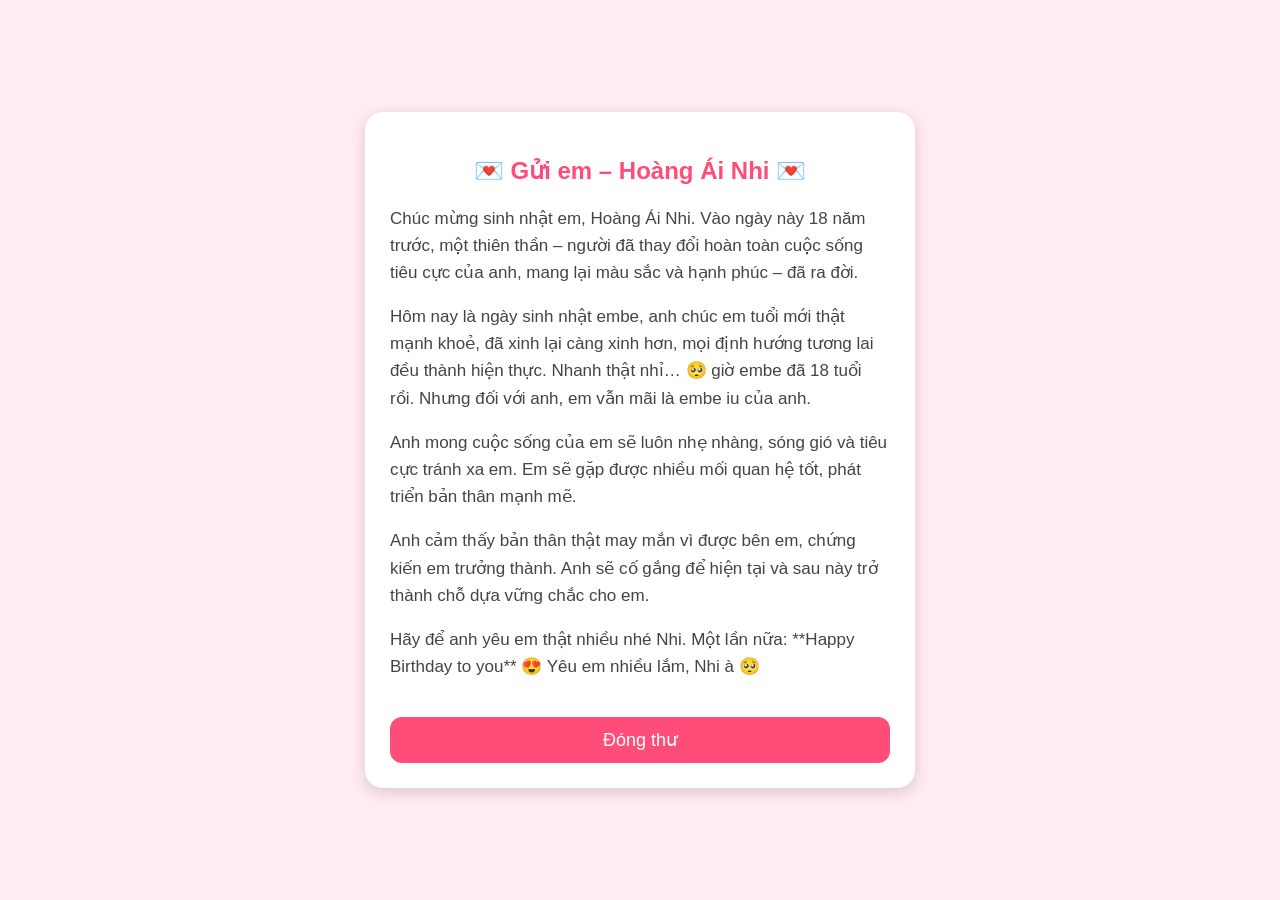
<file: letter.html>
<!DOCTYPE html>
<html lang="vi">
<head>
    <meta charset="UTF-8">
    <meta name="viewport" content="width=device-width, initial-scale=1.0">
    <title>Thư gửi Hoàng Ái Nhi</title>
    <style>
        body {
            margin: 0;
            padding: 0;
            background: #ffebf0;
            font-family: Arial, sans-serif;
            display: flex;
            justify-content: center;
            align-items: center;
            height: 100vh;
        }

        .letter-box {
            width: 90%;
            max-width: 500px;
            background: white;
            padding: 25px;
            border-radius: 18px;
            box-shadow: 0px 4px 15px rgba(0,0,0,0.15);
            animation: fadeIn 1s ease;
        }

        h2 {
            text-align: center;
            color: #ff4d7a;
            margin-bottom: 20px;
        }

        p {
            font-size: 17px;
            line-height: 1.6;
            color: #444;
        }

        @keyframes fadeIn {
            from { opacity: 0; transform: scale(0.9);}
            to { opacity: 1; transform: scale(1);}
        }

        .close-btn {
            margin-top: 20px;
            width: 100%;
            padding: 12px;
            background: #ff4d7a;
            color: white;
            border: none;
            border-radius: 12px;
            font-size: 18px;
        }
    </style>
</head>

<body>

    <div class="letter-box">
        <h2>💌 Gửi em – Hoàng Ái Nhi 💌</h2>

        <p>
        Chúc mừng sinh nhật em, Hoàng Ái Nhi.  
        Vào ngày này 18 năm trước, một thiên thần – người đã thay đổi hoàn toàn cuộc sống tiêu cực của anh, mang lại màu sắc và hạnh phúc – đã ra đời.  
        </p>

        <p>
        Hôm nay là ngày sinh nhật embe, anh chúc em tuổi mới thật mạnh khoẻ, đã xinh lại càng xinh hơn, mọi định hướng tương lai đều thành hiện thực.  
        Nhanh thật nhỉ… 🥺 giờ embe đã 18 tuổi rồi. Nhưng đối với anh, em vẫn mãi là embe iu của anh.  
        </p>

        <p>
        Anh mong cuộc sống của em sẽ luôn nhẹ nhàng, sóng gió và tiêu cực tránh xa em. Em sẽ gặp được nhiều mối quan hệ tốt, phát triển bản thân mạnh mẽ.  
        </p>

        <p>
        Anh cảm thấy bản thân thật may mắn vì được bên em, chứng kiến em trưởng thành. Anh sẽ cố gắng để hiện tại và sau này trở thành chỗ dựa vững chắc cho em.  
        </p>

        <p>
        Hãy để anh yêu em thật nhiều nhé Nhi.  
        Một lần nữa: **Happy Birthday to you** 😍  
        Yêu em nhiều lắm, Nhi à 🥺  
        </p>

        <button class="close-btn" onclick="window.history.back()">Đóng thư</button>
    </div>

</body>
</html>
</file>
